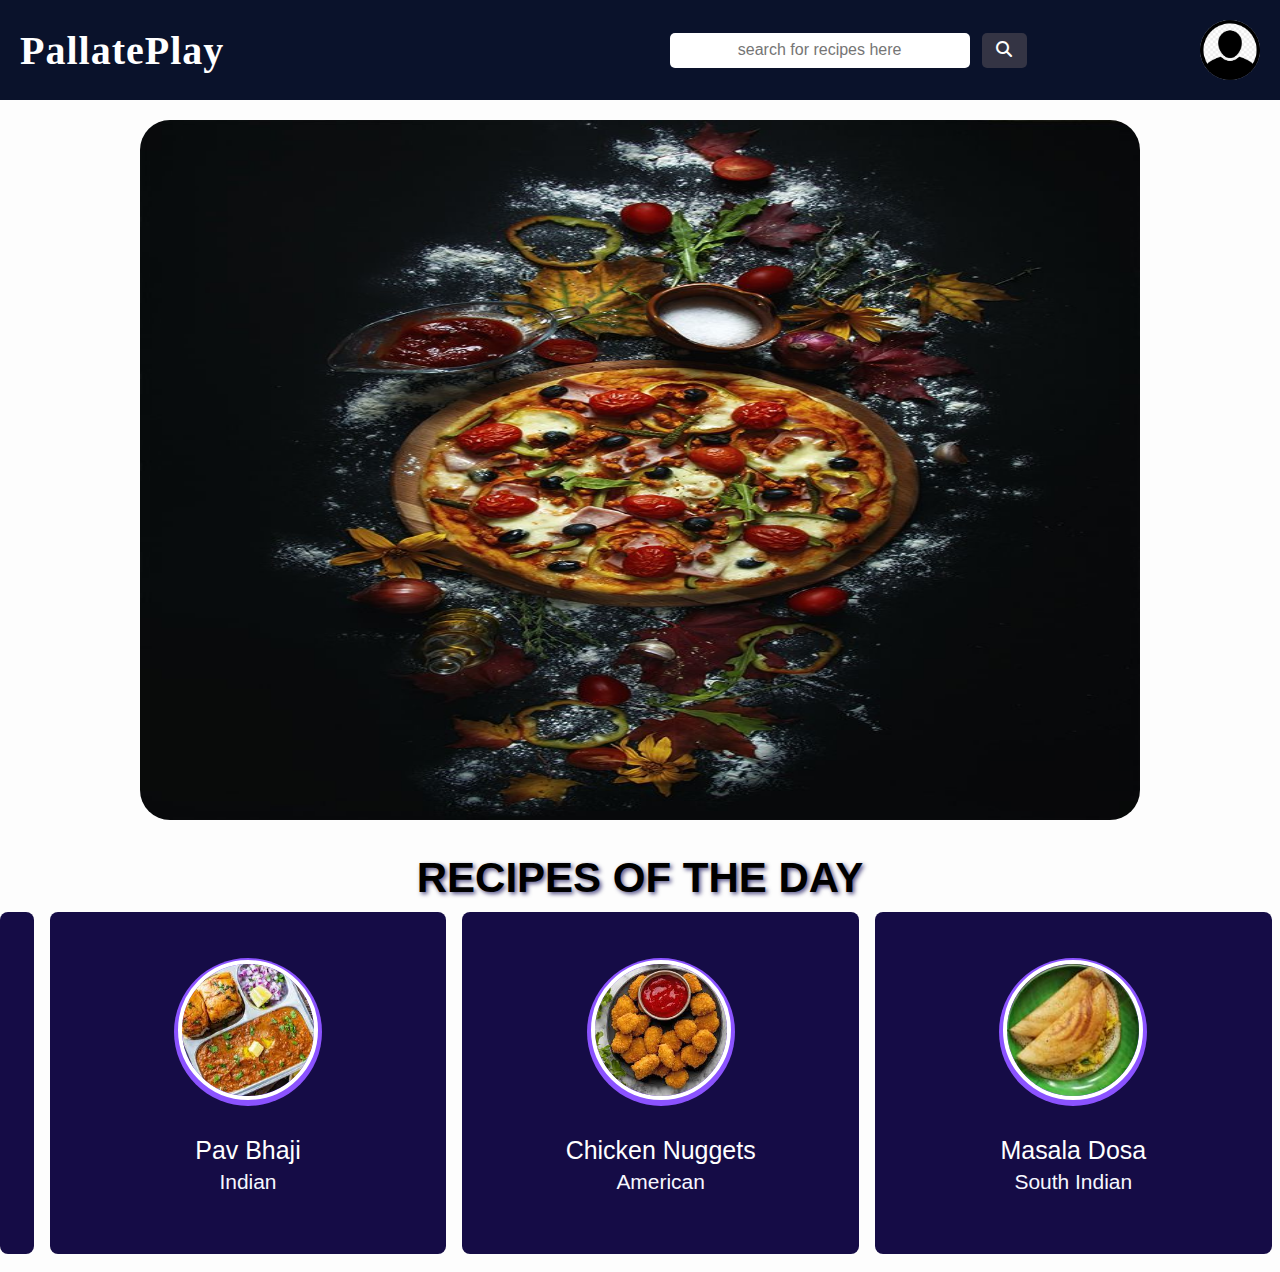
<file: PALATTEPLAY/first.html>
<!DOCTYPE html>
<html lang="en">
<head>
    <meta charset="UTF-8">
    <meta name="viewport" content="width=device-width, initial-scale=1.0">
    <link rel="stylesheet" href="style.css"/>
    <link rel="stylesheet" href="https://cdnjs.cloudflare.com/ajax/libs/font-awesome/6.5.1/css/all.min.css" integrity="sha512-DTOQO9RWCH3ppGqcWaEA1BIZOC6xxalwEsw9c2QQeAIftl+Vegovlnee1c9QX4TctnWMn13TZye+giMm8e2LwA==" crossorigin="anonymous" referrerpolicy="no-referrer" />
    <link rel="stylesheet" href="https://cdnjs.cloudflare.com/ajax/libs/font-awesome/4.7.0/css/font-awesome.min.css">
    <link rel="stylesheet" href="https://cdnjs.cloudflare.com/ajax/libs/font-awesome/6.3.0/css/all.min.css">
    <title></title>
</head>
<body>
    <header>
        <nav>
            <h1>PallatePlay</h1>
            <form>
              <input type="text" placeholder="search for recipes here" class="searchBox" style="width: 300px;height:35px;margin-left: 450px;">
<button type="submit" class="searchBtn" style="margin-left:-130px;width: 45px;height:35px;"><i class="fa fa-search"></i></button>
          </form>
          <div class="action"></div>
              <div class="profile" onclick="menuToggle();">
                <img src="user icon.png">
                </div>
                <div class="menu">
            <ul>
              <li><a href="#">Profile</a></li>
              <li><a href="#">Logout</a></li>
            </ul>
          </div>
         </div>
      </nav>
  </header>
  <main>
   
    <section>
      <div class="recipe-photo">
        <img src="download12.jpeg">
      </div>

            <div class="recipe-container">
                <h2>RECIPES OF THE DAY</h2>
            </div>
            <div class="recipe-details">
                <button type="button" class="recipe-close-btn">
                    <i class="fas fa-times"></i>
                </button>
                <div class="recipe-details-content">
                </div>
              </div>
        </section>
        ﻿


<section class="recipe container"></section>
    <div class="section-title">
    </div>
        </div>
    </main>
<div class="wrapper">
      <ul class="carousel">
        <li class="card">
          <div class="img"><a href="img1.html"><img src="images/img1.jpeg" alt="img" draggable="false"></a></div>
          <h2>Masala Dosa</h2>
          <span>South Indian</span>
        </li>
        <li class="card">
          
          <div class="img"><a href="img2.html"><img src="images/img2.jpeg" alt="img" draggable="false"></a></div>
          <h2>Veg Kolhapuri</h2>
          <span>Maharashtrian </span>
        </li>
        <li class="card">
          <div class="img"><a href="img3.html"><img src="images/img3.jpeg" alt="img" draggable="false"></a></div>
          <h2>Butter Chicken</h2>
          <span>North Indian</span>
        </li>
        <li class="card">
          <div class="img"><a href="img4.html"><img src="images/img4.jpeg" alt="img" draggable="false"></a></div>
          <h2>Puranpoli</h2>
          <span>Maharashtrian</span>
        </li>
        <li class="card">
          <div class="img"><a href="img5.html"><img src="images/img5.jpeg" alt="img" draggable="false"></a></div>
          <h2>Aloo Paratha</h2>
          <span>North Indian</span>
        </li>
        <li class="card">
          <div class="img"><a href="img6.html"><img src="images/img6.jpeg" alt="img" draggable="false"></a></div>
          <h2>Chicken Biryani</h2>
          <span>Hyderabad</span>
        </li>
        <li class="card">
            <div class="img"><a href="img7.html"><img src="images/img7.jpeg" alt="img" draggable="false"></a></div>
            <h2>Alfredo Pasta</h2>
            <span>Italian</span>
          </li>
          <li class="card">
            <div class="img"><a href="img8.html"><img src="images/img8.jpeg" alt="img" draggable="false"></a></div>
            <h2>Margherita Pizza</h2>
            <span>Italian</span>
          </li>
          <li class="card">
            <div class="img"><a href="img9.html"><img src="images/img9.jpeg" alt="img" draggable="false"></a></div>
            <h2>Chicken Tandoori</h2>
            <span>Indian</span>
          </li>
          <li class="card">
            <div class="img"><a href="img10.html"><img src="images/img10.jpeg" alt="img" draggable="false"></a></div>
            <h2>Prawns Tempura</h2>
            <span>Korean</span>
          </li>
          <li class="card">
            <div class="img"><a href="img12.html"><img src="images/img12.jpeg" alt="img" draggable="false"></a></div>
            <h2>Pav Bhaji </h2>
            <span>Indian</span>
          </li>
          <li class="card">
            <div class="img"><a href="img11.html"><img src="images/img11.jpeg" alt="img" draggable="false"></a></div>
            <h2>Chicken Nuggets</h2>
            <span>American</span>
          </li>
      </ul>
      <br>
    </div>
    <script src="script2.js"></script>

</body>
</html>
</file>
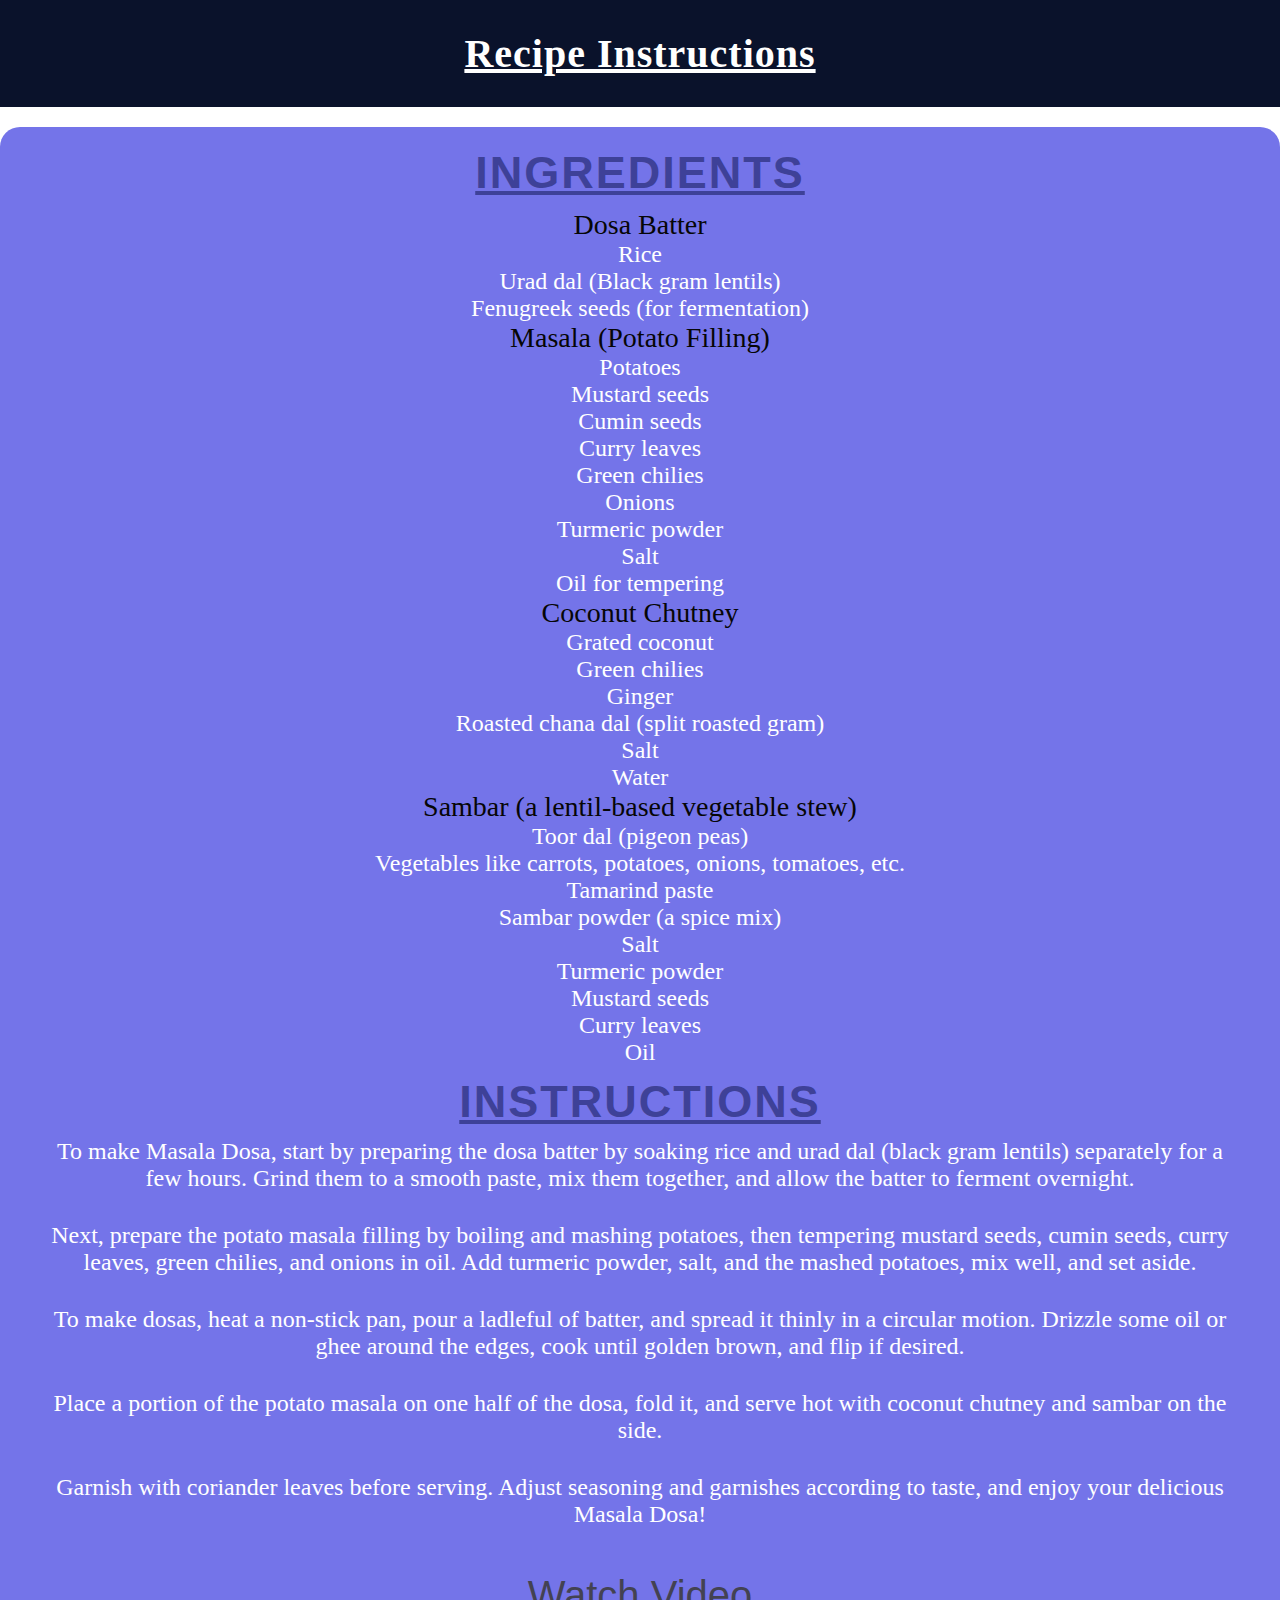
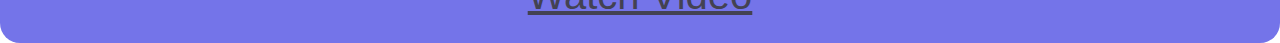
<file: PALATTEPLAY/img1.html>
<!DOCTYPE html>
<html lang="en">
<head>
    <meta charset="UTF-8">
    <meta name="viewport" content="width=device-width, initial-scale=1.0">
    <link rel="stylesheet" href="styles.css"/>
    <title></title>
</head>
<body>
    <header>
        <nav>
        <h1>Recipe Instructions</h1>
        </nav>
    </header>
    <section>
    <div class="rec-container">
        <h1>INGREDIENTS</h1>
            <ul>Dosa Batter</ul>
                <li>Rice</li>
                <li>Urad dal (Black gram lentils)</li>
                <li>Fenugreek seeds (for fermentation)</li></ul>
            </ul>
            <ul>Masala (Potato Filling)</ul>
                <li>Potatoes</li>
                <li>Mustard seeds</li>
                <li>Cumin seeds</li>
                <li>Curry leaves</li>
                <li>Green chilies</li>
                <li>Onions</li>
                <li>Turmeric powder</li>
                <li>Salt</li>
                <li>Oil for tempering</li>
            </ul>
            <ul>Coconut Chutney</ul>
                <li>Grated coconut</li>
                <li>Green chilies</li>
                <li>Ginger</li>
                <li>Roasted chana dal (split roasted gram)</li>
                <li>Salt</li>
                <li>Water</li>
                <ul>Sambar (a lentil-based vegetable stew)</ul>
                <li>Toor dal (pigeon peas)</li>
                <li>Vegetables like carrots, potatoes, onions, tomatoes, etc.</li>
                <li>Tamarind paste</li>
                <li>Sambar powder (a spice mix)</li>
                <li>Salt</li>
                <li>Turmeric powder</li>
                <li>Mustard seeds</li>
                <li>Curry leaves</li>
                <li> Oil</li>
            </ul>
            <h1>INSTRUCTIONS</h1>
            <p>To make Masala Dosa, start by preparing the dosa batter by soaking rice and urad dal (black gram lentils) separately for a few hours. Grind them to a smooth paste, mix them together, and allow the batter to ferment overnight.</p>
            <p> Next, prepare the potato masala filling by boiling and mashing potatoes, then tempering mustard seeds, cumin seeds, curry leaves, green chilies, and onions in oil. Add turmeric powder, salt, and the mashed potatoes, mix well, and set aside. </p>
            <p>To make dosas, heat a non-stick pan, pour a ladleful of batter, and spread it thinly in a circular motion. Drizzle some oil or ghee around the edges, cook until golden brown, and flip if desired.</p>
            <p> Place a portion of the potato masala on one half of the dosa, fold it, and serve hot with coconut chutney and sambar on the side.</p>
            <p> Garnish with coriander leaves before serving. Adjust seasoning and garnishes according to taste, and enjoy your delicious Masala Dosa!</p>
            <a href="https://youtu.be/PFG1aeYgi7c?si=kJ6BH7Ndxhr4GBpc" target="_blank">Watch Video</a>
    </section>
</div>
</file>
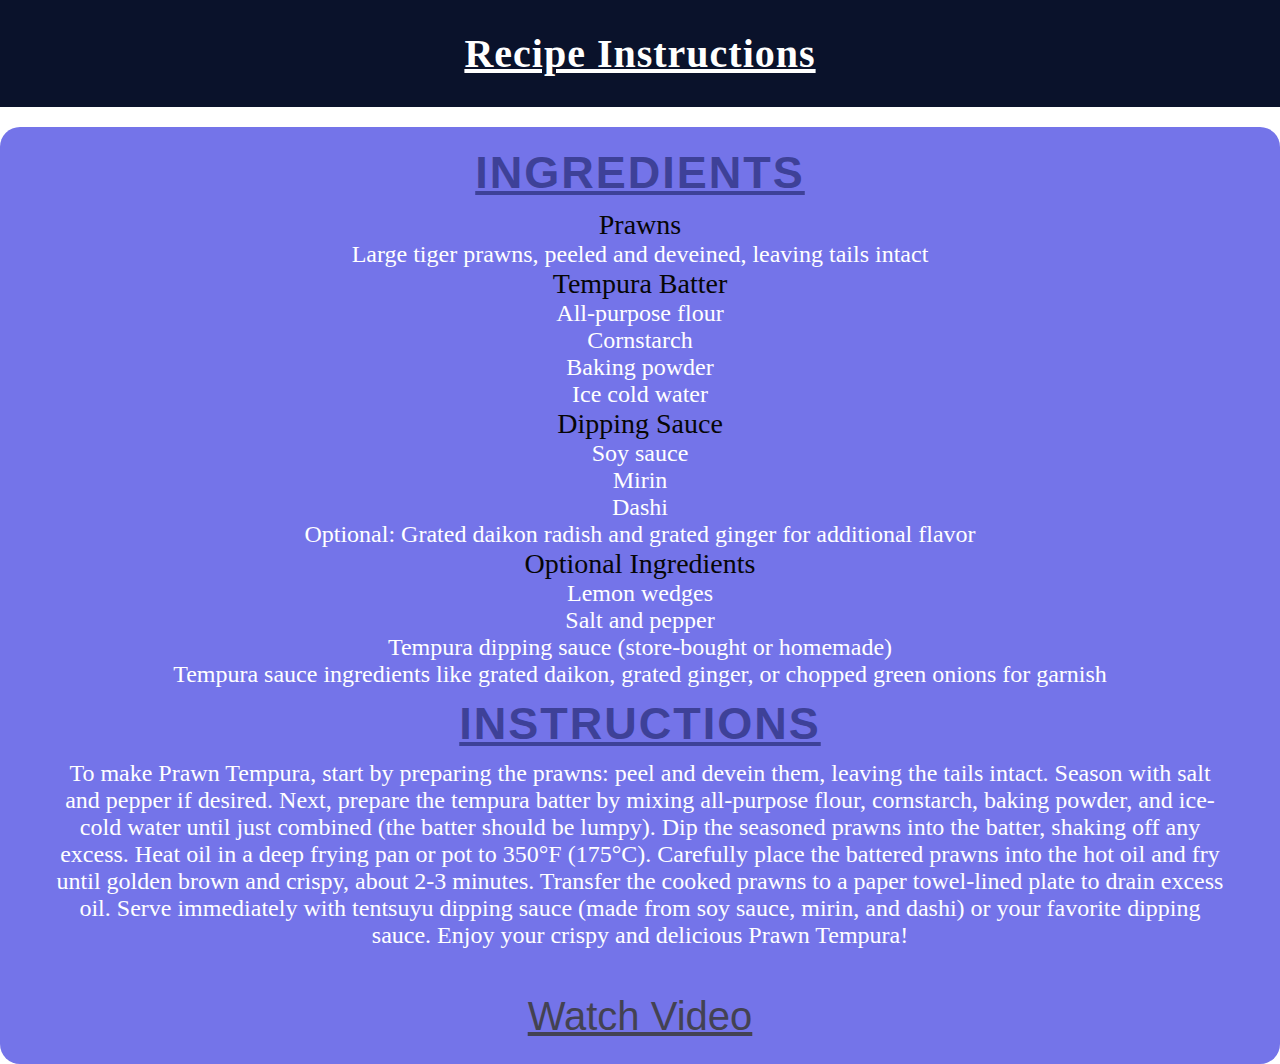
<file: PALATTEPLAY/img10.html>
<!DOCTYPE html>
<html lang="en">
<head>
    <meta charset="UTF-8">
    <meta name="viewport" content="width=device-width, initial-scale=1.0">
    <link rel="stylesheet" href="styles.css"/>
    <title></title>
</head>
<body>
    <header>
        <nav>
        <h1>Recipe Instructions</h1>
        </nav>
    </header>
    <section>
        <div class="rec-container">
            <h1>INGREDIENTS</h1>
<ul>Prawns</ul>
<li>Large tiger prawns, peeled and deveined, leaving tails intact</li>
<ul>Tempura Batter</ul>
<li>All-purpose flour</li>
<li>Cornstarch</li>
<li>Baking powder</li>
<li>Ice cold water</li>
<ul>Dipping Sauce</ul>
<li>Soy sauce</li>
<li>Mirin</li>
<li>Dashi</li>
<li>Optional: Grated daikon radish and grated ginger for additional flavor</li>
<ul>Optional Ingredients</ul>
<li>Lemon wedges</li>
<li>Salt and pepper</li>
<li>Tempura dipping sauce (store-bought or homemade)</li>
<li>Tempura sauce ingredients like grated daikon, grated ginger, or chopped green onions for garnish</li>
<h1>INSTRUCTIONS</h1>
<p>To make Prawn Tempura, start by preparing the prawns: peel and devein them, leaving the tails intact. Season with salt and pepper if desired. Next, prepare the tempura batter by mixing all-purpose flour, cornstarch, baking powder, and ice-cold water until just combined (the batter should be lumpy). Dip the seasoned prawns into the batter, shaking off any excess. Heat oil in a deep frying pan or pot to 350°F (175°C). Carefully place the battered prawns into the hot oil and fry until golden brown and crispy, about 2-3 minutes. Transfer the cooked prawns to a paper towel-lined plate to drain excess oil. Serve immediately with tentsuyu dipping sauce (made from soy sauce, mirin, and dashi) or your favorite dipping sauce. Enjoy your crispy and delicious Prawn Tempura!</p>
<a href="https://youtu.be/9moboXjk8Nc?si=BKNEpj5PPcpxq2BY" target="_blank">Watch Video</a>
        </section>
    </div>
    
</body>
</file>
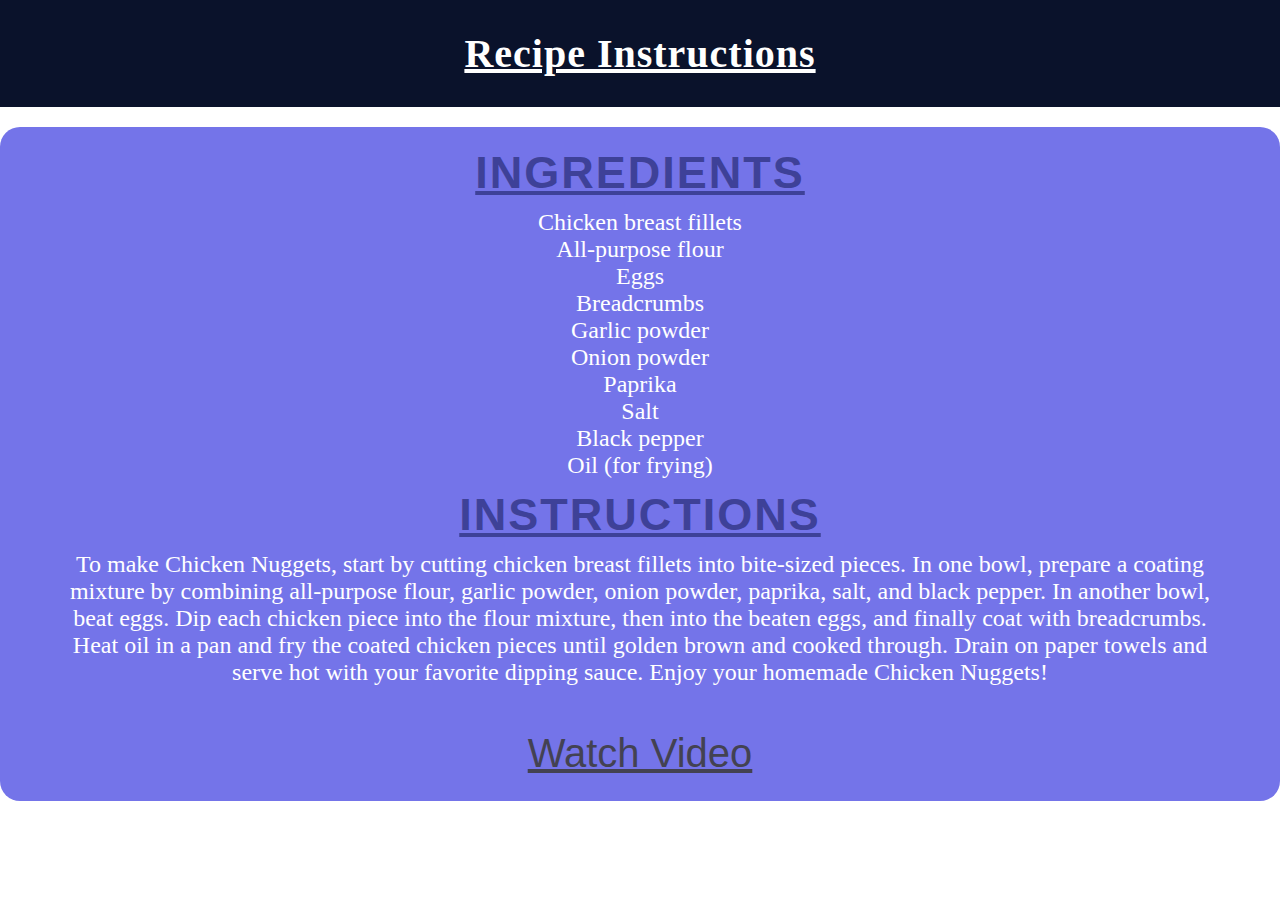
<file: PALATTEPLAY/img11.html>
<!DOCTYPE html>
<html lang="en">
<head>
    <meta charset="UTF-8">
    <meta name="viewport" content="width=device-width, initial-scale=1.0">
    <link rel="stylesheet" href="styles.css"/>
    <title></title>
</head>
<body>
    <header>
        <nav>
        <h1>Recipe Instructions</h1>
        </nav>
    </header>
    <section>
        <div class="rec-container">
            <h1>INGREDIENTS</h1>
            <ul>
                <li>Chicken breast fillets</li>
                <li>All-purpose flour</li>
                <li>Eggs</li>
                <li>Breadcrumbs</li>
                <li>Garlic powder</li>
                <li>Onion powder</li>
                <li>Paprika</li>
                <li>Salt</li>
                <li>Black pepper</li>
                <li>Oil (for frying)</li>
              </ul>              
            <h1>INSTRUCTIONS</h1>
<p>To make Chicken Nuggets, start by cutting chicken breast fillets into bite-sized pieces. In one bowl, prepare a coating mixture by combining all-purpose flour, garlic powder, onion powder, paprika, salt, and black pepper. In another bowl, beat eggs. Dip each chicken piece into the flour mixture, then into the beaten eggs, and finally coat with breadcrumbs. Heat oil in a pan and fry the coated chicken pieces until golden brown and cooked through. Drain on paper towels and serve hot with your favorite dipping sauce. Enjoy your homemade Chicken Nuggets!</p>
<a href="https://youtu.be/mSKX6v1VOA0?si=S6sEP2Uc4SmjXOLM" target="_blank">Watch Video</a>
        </section>
    </div>
    
</body>
</file>
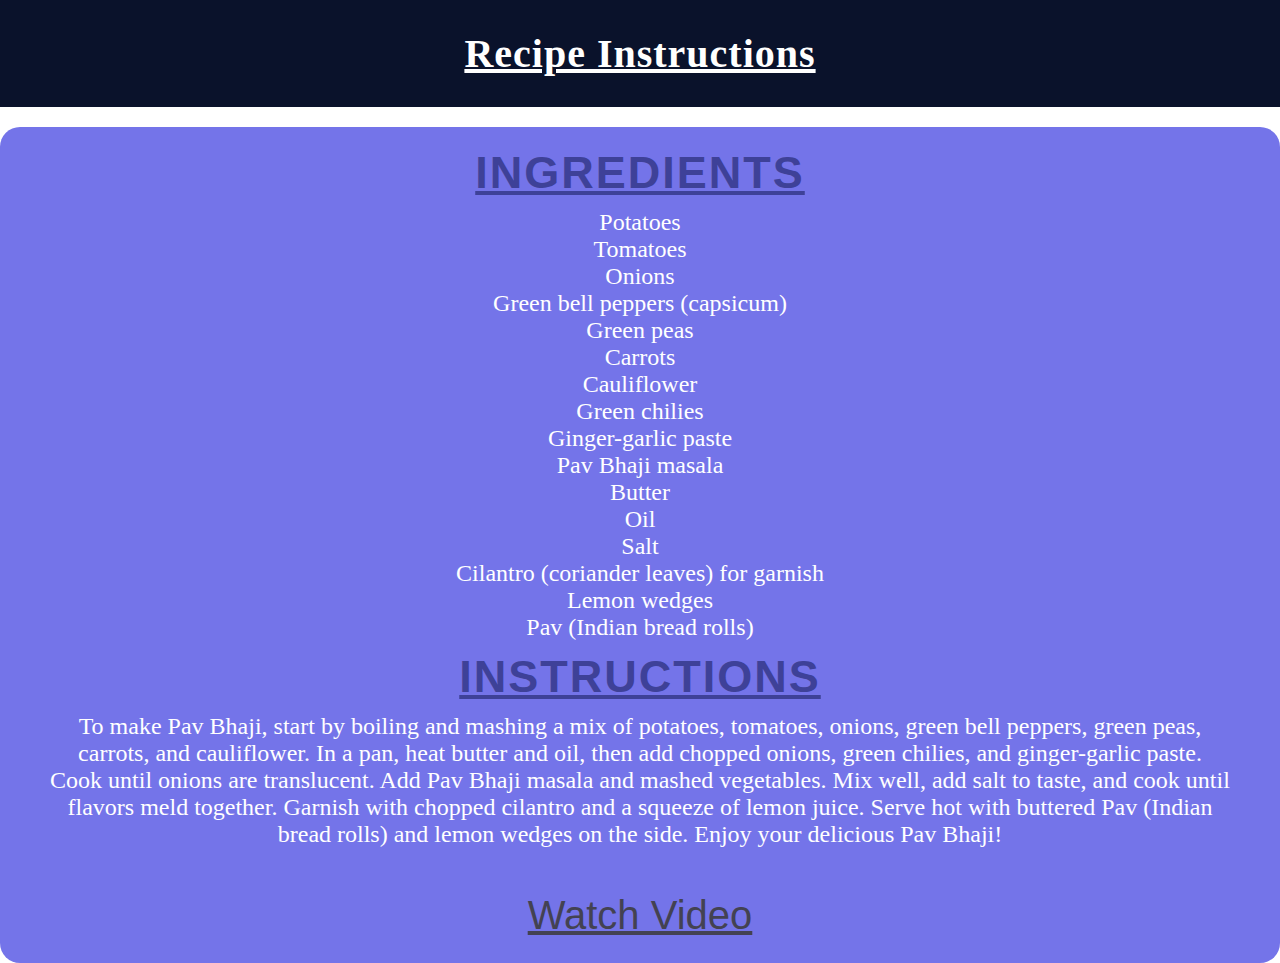
<file: PALATTEPLAY/img12.html>
<!DOCTYPE html>
<html lang="en">
<head>
    <meta charset="UTF-8">
    <meta name="viewport" content="width=device-width, initial-scale=1.0">
    <link rel="stylesheet" href="styles.css"/>
    <title></title>
</head>
<body>
    <header>
        <nav>
        <h1>Recipe Instructions</h1>
        </nav>
    </header>
    <section>
        <div class="rec-container">
            <h1>INGREDIENTS</h1>
            <ul>
                <li>Potatoes</li>
                <li>Tomatoes</li>
                <li>Onions</li>
                <li>Green bell peppers (capsicum)</li>
                <li>Green peas</li>
                <li>Carrots</li>
                <li>Cauliflower</li>
                <li>Green chilies</li>
                <li>Ginger-garlic paste</li>
                <li>Pav Bhaji masala</li>
                <li>Butter</li>
                <li>Oil</li>
                <li>Salt</li>
                <li>Cilantro (coriander leaves) for garnish</li>
                <li>Lemon wedges</li>
                <li>Pav (Indian bread rolls)</li>
              </ul>              
            <h1>INSTRUCTIONS</h1>
<p>To make Pav Bhaji, start by boiling and mashing a mix of potatoes, tomatoes, onions, green bell peppers, green peas, carrots, and cauliflower. In a pan, heat butter and oil, then add chopped onions, green chilies, and ginger-garlic paste. Cook until onions are translucent. Add Pav Bhaji masala and mashed vegetables. Mix well, add salt to taste, and cook until flavors meld together. Garnish with chopped cilantro and a squeeze of lemon juice. Serve hot with buttered Pav (Indian bread rolls) and lemon wedges on the side. Enjoy your delicious Pav Bhaji!</p>
<a href="https://youtu.be/Gbuse4WX01I?si=JqKAwI2McoSnBPT4" target="_blank">Watch Video</a>
        </section>
    </div>
    
</body>
</file>
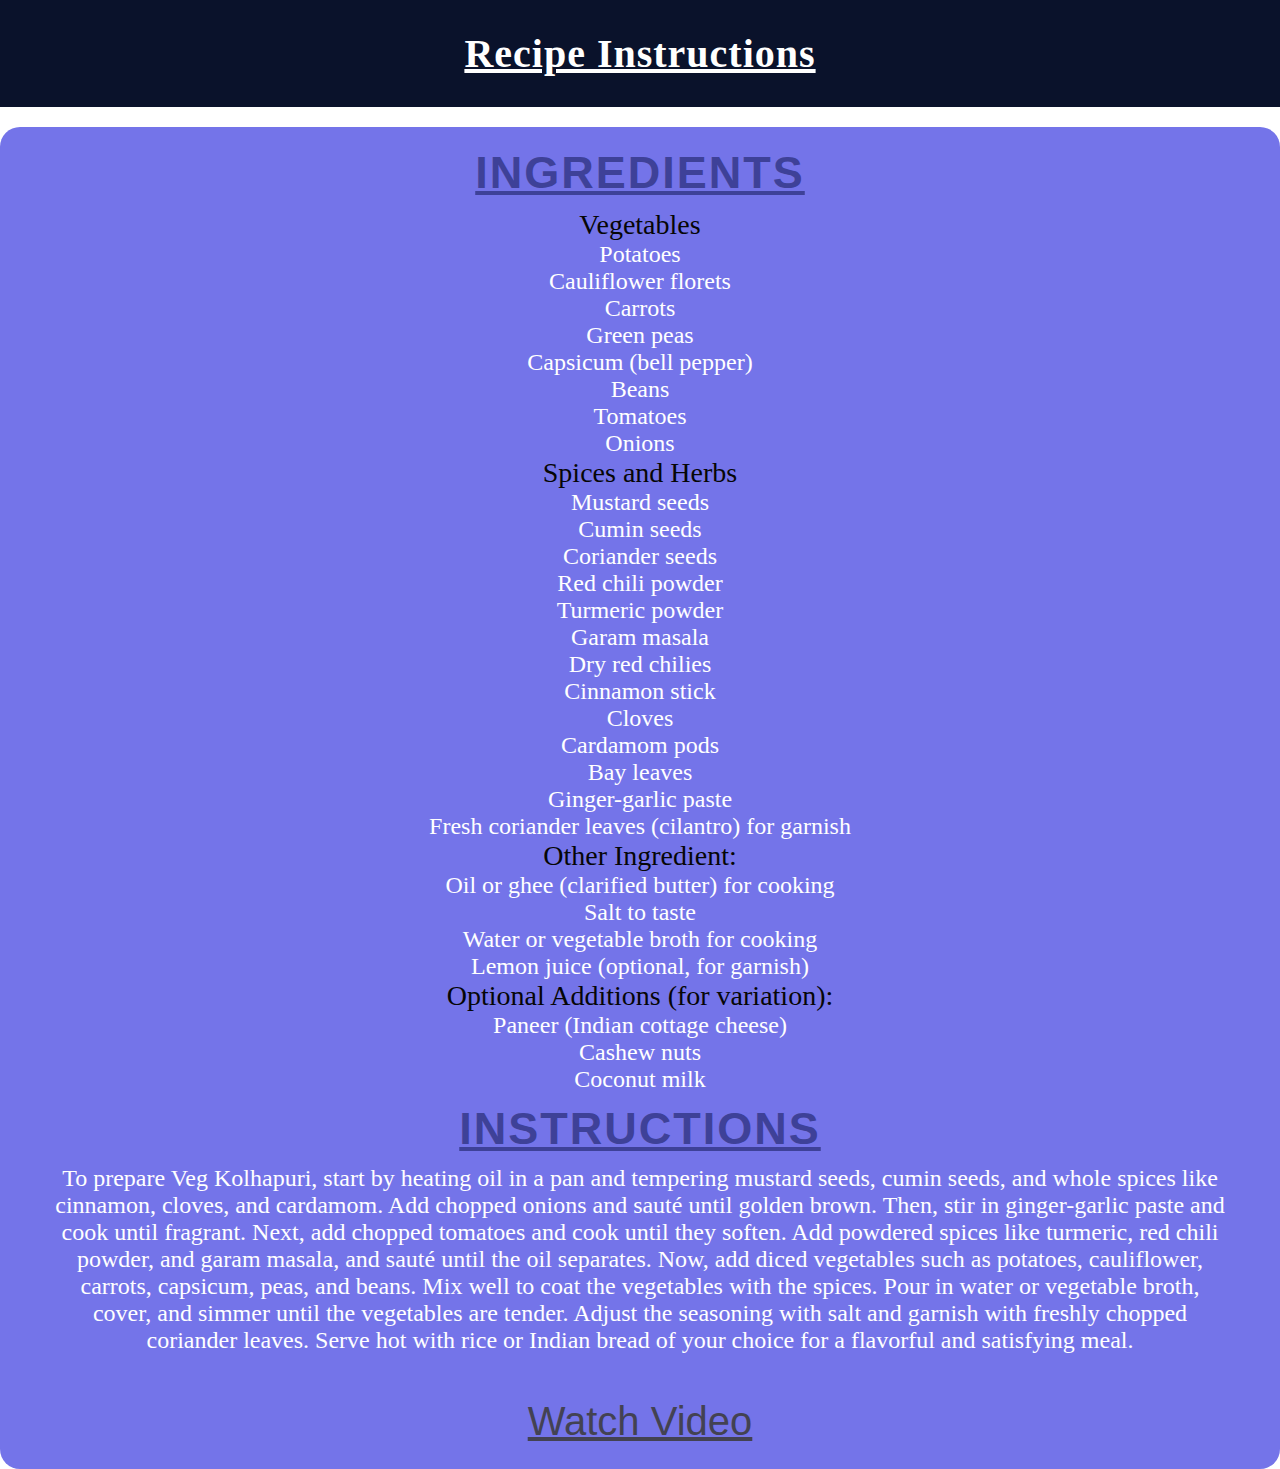
<file: PALATTEPLAY/img2.html>
<!DOCTYPE html>
<html lang="en">
<head>
    <meta charset="UTF-8">
    <meta name="viewport" content="width=device-width, initial-scale=1.0">
    <link rel="stylesheet" href="styles.css"/>
    <title></title>
</head>
<body>
    <header>
        <nav>
        <h1>Recipe Instructions</h1>
        </nav>
    </header>
    <section>
        <div class="rec-container">
            <h1>INGREDIENTS</h1>
    <ul>Vegetables</ul>
        <li>Potatoes</li>
        <li>Cauliflower florets</li>
        <li>Carrots</li>
        <li>Green peas</li>
        <li>Capsicum (bell pepper)</li>
        <li>Beans</li>
        <li>Tomatoes</li>
        <li>Onions</li>
<ul>Spices and Herbs</ul>
        <li>Mustard seeds</li>
        <li>Cumin seeds</li>
        <li>Coriander seeds</li>
        <li>Red chili powder</li>
        <li>Turmeric powder</li>
        <li>Garam masala</li>
        <li>Dry red chilies</li>
        <li>Cinnamon stick</li>
        <li>Cloves</li>
        <li>Cardamom pods</li>
        <li>Bay leaves</li>
        <li>Ginger-garlic paste</li>
        <li>Fresh coriander leaves (cilantro) for garnish</li>
    <ul>Other Ingredient:</ul>
        <li>Oil or ghee (clarified butter) for cooking</li>
        <li>Salt to taste</li>
        <li>Water or vegetable broth for cooking</li>
        <li>Lemon juice (optional, for garnish)</li>
    <ul>Optional Additions (for variation):</ul>
        <li>Paneer (Indian cottage cheese)</li>
        <li>Cashew nuts</li>
        <li>Coconut milk</li>       
                
                <h1>INSTRUCTIONS</h1>
                <p>To prepare Veg Kolhapuri, start by heating oil in a pan and tempering mustard seeds, cumin seeds, and whole spices like cinnamon, cloves, and cardamom. Add chopped onions and sauté until golden brown. Then, stir in ginger-garlic paste and cook until fragrant. Next, add chopped tomatoes and cook until they soften. Add powdered spices like turmeric, red chili powder, and garam masala, and sauté until the oil separates. Now, add diced vegetables such as potatoes, cauliflower, carrots, capsicum, peas, and beans. Mix well to coat the vegetables with the spices. Pour in water or vegetable broth, cover, and simmer until the vegetables are tender. Adjust the seasoning with salt and garnish with freshly chopped coriander leaves. Serve hot with rice or Indian bread of your choice for a flavorful and satisfying meal.</p>
                <a href="https://youtu.be/pAmemTkFkgk?si=VIPNUHElLGsh1puL" target="_blank">Watch Video</a>
        </section>
    </div>
    
</body>
</file>
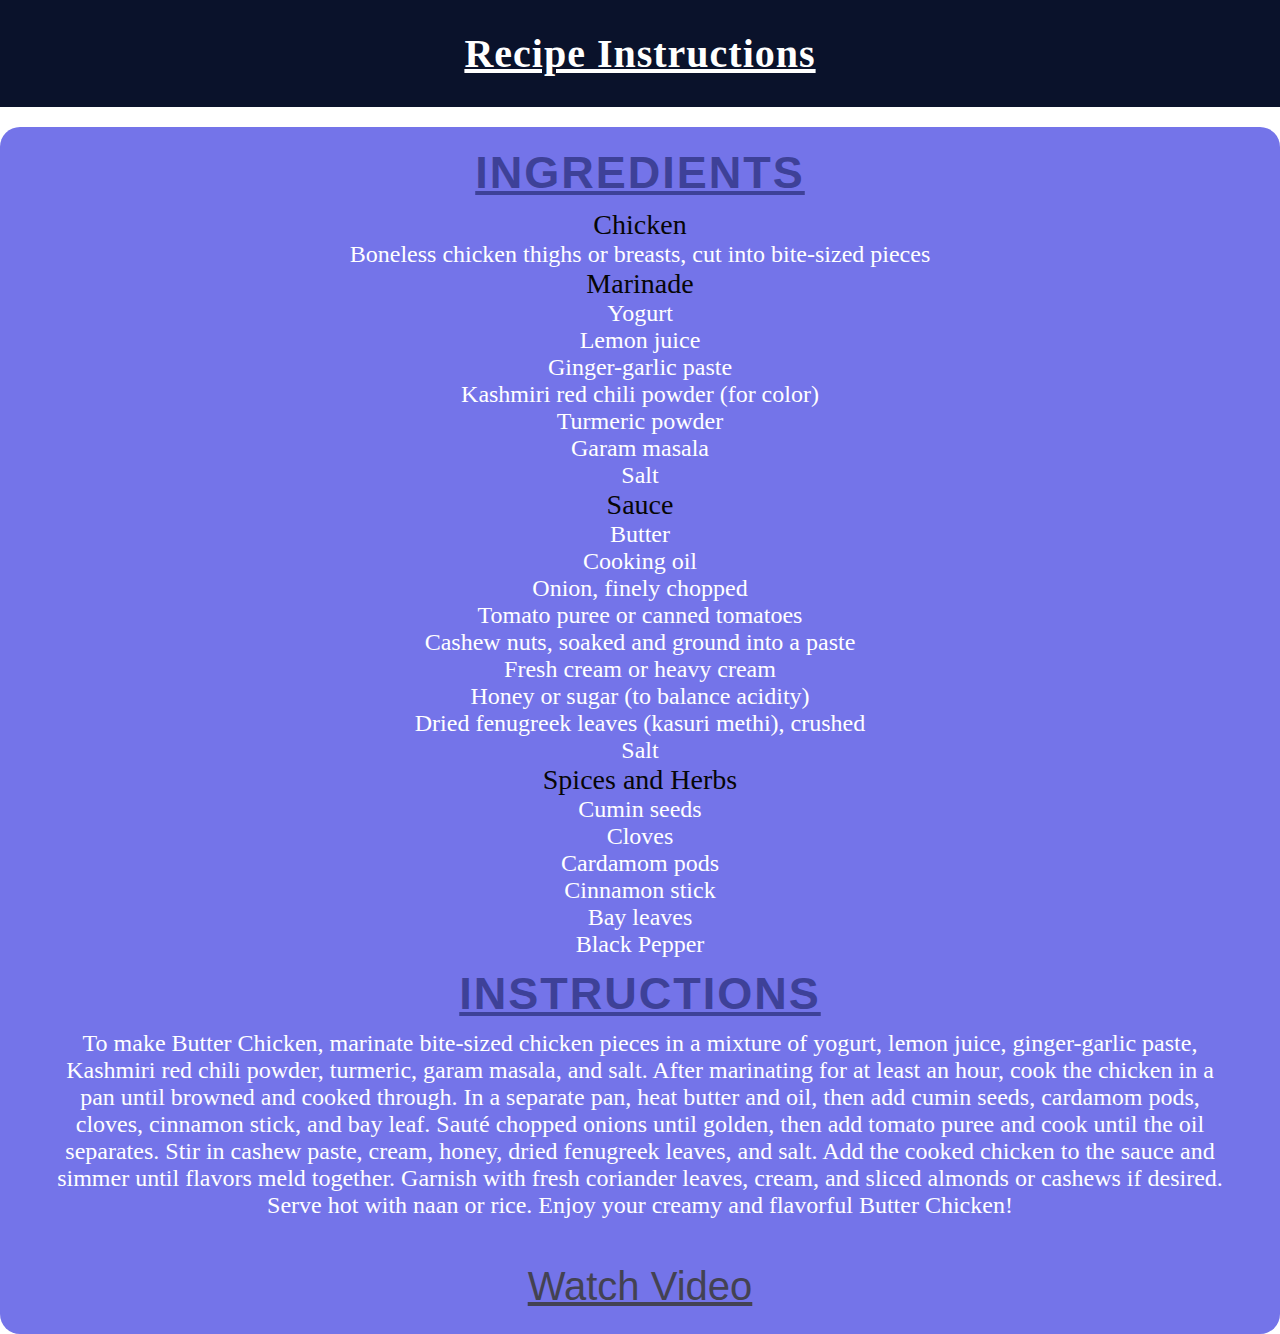
<file: PALATTEPLAY/img3.html>
<!DOCTYPE html>
<html lang="en">
<head>
    <meta charset="UTF-8">
    <meta name="viewport" content="width=device-width, initial-scale=1.0">
    <link rel="stylesheet" href="styles.css"/>
    <title></title>
</head>
<body>
    <header>
        <nav>
        <h1>Recipe Instructions</h1>
        </nav>
    </header>
    <section>
        <div class="rec-container">
            <h1>INGREDIENTS</h1>
    <ul>Chicken</ul>
    <li>Boneless chicken thighs or breasts, cut into bite-sized pieces</li>
    <ul>Marinade</ul>
    <li>Yogurt</li>
    <li>Lemon juice</li>
    <li>Ginger-garlic paste</li>
    <li>Kashmiri red chili powder (for color)</li>
    <li>Turmeric powder</li>
    <li>Garam masala</li>
    <li>Salt</li>
    <ul>Sauce</ul>
    <li>Butter</li>
    <li>Cooking oil</li>
    <li>Onion, finely chopped</li>
    <li>Tomato puree or canned tomatoes</li>
    <li>Cashew nuts, soaked and ground into a paste</li>
    <li>Fresh cream or heavy cream</li>
    <li>Honey or sugar (to balance acidity)</li>
    <li>Dried fenugreek leaves (kasuri methi), crushed</li>
    <li>Salt</li>
    <ul>Spices and Herbs</ul>
        <li>Cumin seeds</li>
        <li>Cloves</li>
        <li>Cardamom pods</li>
        <li>Cinnamon stick</li>
        <li>Bay leaves</li>
        <li>Black Pepper</li>
                <h1>INSTRUCTIONS</h1>
                <p>To make Butter Chicken, marinate bite-sized chicken pieces in a mixture of yogurt, lemon juice, ginger-garlic paste, Kashmiri red chili powder, turmeric, garam masala, and salt. After marinating for at least an hour, cook the chicken in a pan until browned and cooked through. In a separate pan, heat butter and oil, then add cumin seeds, cardamom pods, cloves, cinnamon stick, and bay leaf. Sauté chopped onions until golden, then add tomato puree and cook until the oil separates. Stir in cashew paste, cream, honey, dried fenugreek leaves, and salt. Add the cooked chicken to the sauce and simmer until flavors meld together. Garnish with fresh coriander leaves, cream, and sliced almonds or cashews if desired. Serve hot with naan or rice. Enjoy your creamy and flavorful Butter Chicken!</p>
                <a href="https://youtu.be/RKNogWbAivY?si=D47G1DOvDkqVA8GG" target="_blank">Watch Video</a>
        </section>
    </div>
    
</body>
</file>
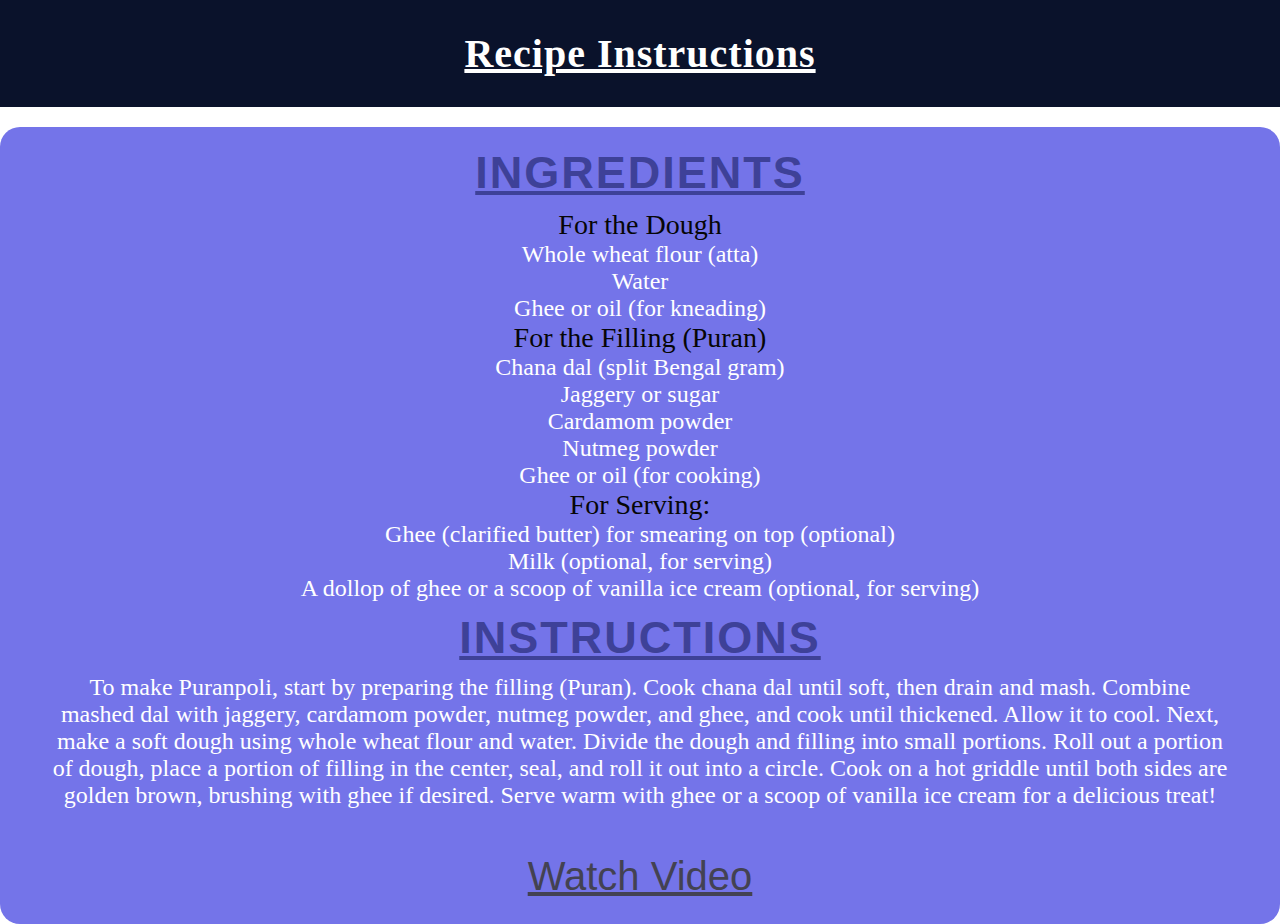
<file: PALATTEPLAY/img4.html>
<!DOCTYPE html>
<html lang="en">
<head>
    <meta charset="UTF-8">
    <meta name="viewport" content="width=device-width, initial-scale=1.0">
    <link rel="stylesheet" href="styles.css"/>
    <title></title>
</head>
<body>
    <header>
        <nav>
        <h1>Recipe Instructions</h1>
        </nav>
    </header>
    <section>
        <div class="rec-container">
            <h1>INGREDIENTS</h1>
            <ul>For the Dough</ul>
            <li>Whole wheat flour (atta)</li>
            <li>Water</li>
            <li>Ghee or oil (for kneading)</li>
<ul>For the Filling (Puran)</ul>

<li>Chana dal (split Bengal gram)</li>
<li>Jaggery or sugar</li>
<li>Cardamom powder</li>
<li>Nutmeg powder</li>
<li>Ghee or oil (for cooking)</li>
<ul>For Serving:</ul>
<li>Ghee (clarified butter) for smearing on top (optional)</li>
<li>Milk (optional, for serving)</li>
<li>A dollop of ghee or a scoop of vanilla ice cream (optional, for serving)</li>
<h1>INSTRUCTIONS</h1>
<p>To make Puranpoli, start by preparing the filling (Puran). Cook chana dal until soft, then drain and mash. Combine mashed dal with jaggery, cardamom powder, nutmeg powder, and ghee, and cook until thickened. Allow it to cool. Next, make a soft dough using whole wheat flour and water. Divide the dough and filling into small portions. Roll out a portion of dough, place a portion of filling in the center, seal, and roll it out into a circle. Cook on a hot griddle until both sides are golden brown, brushing with ghee if desired. Serve warm with ghee or a scoop of vanilla ice cream for a delicious treat!</p>
<a href="https://youtu.be/KBb1In3V98I?si=GdN8eshkOlKZBEXS" target="_blank">Watch Video</a>
        </section>
    </div>
    
</body>
</file>
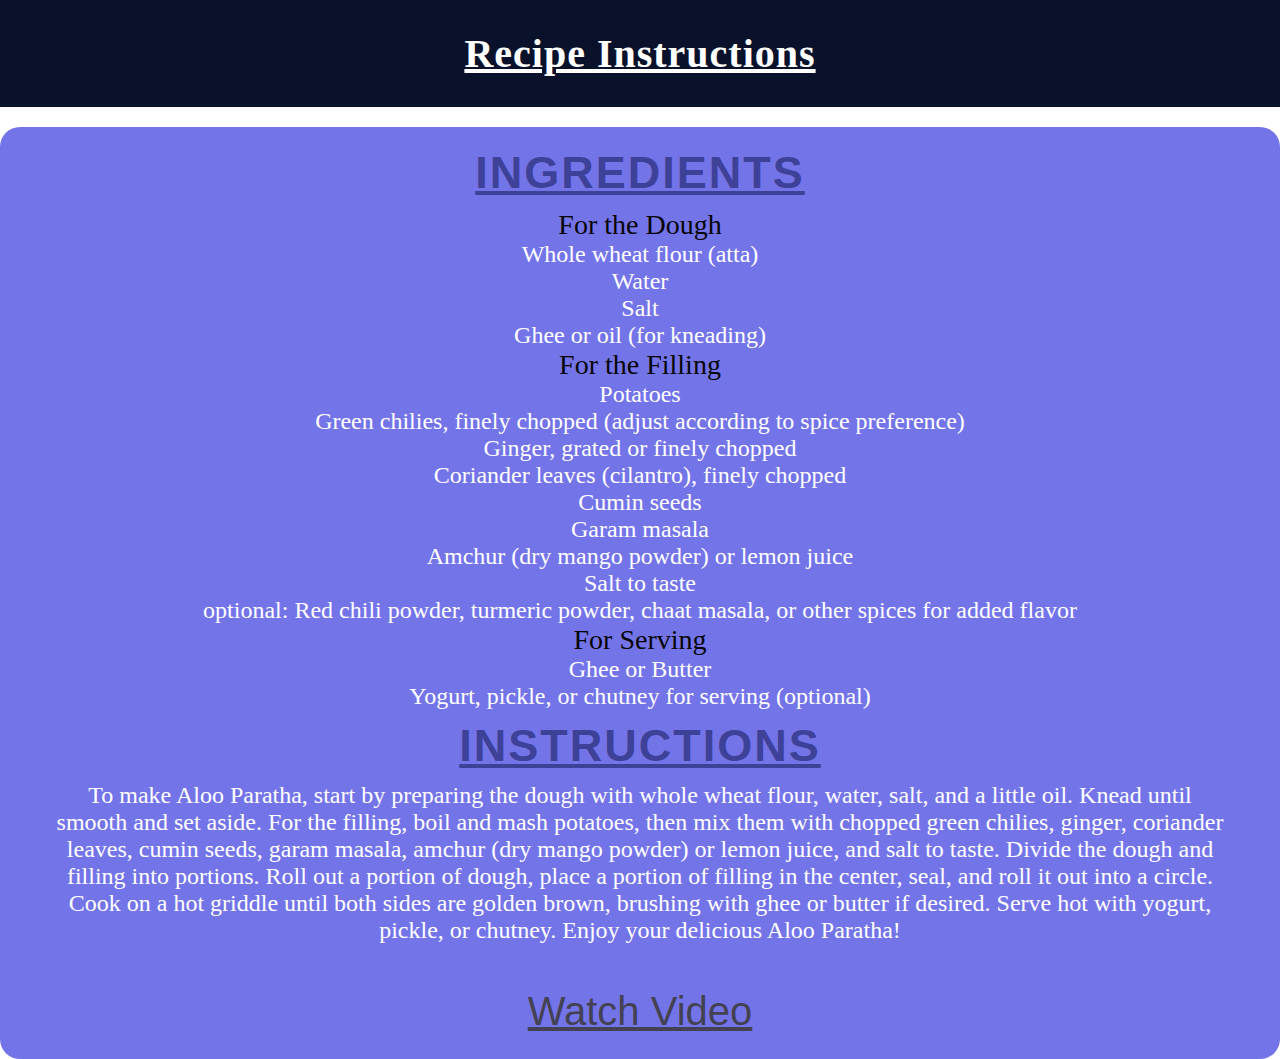
<file: PALATTEPLAY/img5.html>
<!DOCTYPE html>
<html lang="en">
<head>
    <meta charset="UTF-8">
    <meta name="viewport" content="width=device-width, initial-scale=1.0">
    <link rel="stylesheet" href="styles.css"/>
    <title></title>
</head>
<body>
    <header>
        <nav>
        <h1>Recipe Instructions</h1>
        </nav>
    </header>
    <section>
        <div class="rec-container">
            <h1>INGREDIENTS</h1>
            <ul>For the Dough</ul>
            <li>Whole wheat flour (atta)</li>
            <li>Water</li>
            <li>Salt</li>
            <li>Ghee or oil (for kneading)</li>
<ul>For the Filling </ul>
<li>Potatoes</li>
<li>Green chilies, finely chopped (adjust according to spice preference)</li>
<li>Ginger, grated or finely chopped</li>
<li>Coriander leaves (cilantro), finely chopped</li>
<li>Cumin seeds</li>
<li>Garam masala</li>
<li>Amchur (dry mango powder) or lemon juice</li>
<li>Salt to taste</li>
<li>optional: Red chili powder, turmeric powder, chaat masala, or other spices for added flavor</li>
<ul>For Serving</ul>
<li>Ghee or Butter</li>
<li>Yogurt, pickle, or chutney for serving (optional)</li>
<h1>INSTRUCTIONS</h1>
<p>To make Aloo Paratha, start by preparing the dough with whole wheat flour, water, salt, and a little oil. Knead until smooth and set aside. For the filling, boil and mash potatoes, then mix them with chopped green chilies, ginger, coriander leaves, cumin seeds, garam masala, amchur (dry mango powder) or lemon juice, and salt to taste. Divide the dough and filling into portions. Roll out a portion of dough, place a portion of filling in the center, seal, and roll it out into a circle. Cook on a hot griddle until both sides are golden brown, brushing with ghee or butter if desired. Serve hot with yogurt, pickle, or chutney. Enjoy your delicious Aloo Paratha!</p>
<a href="https://youtu.be/Yi-vqDG6x4k?si=HqM-A2J-YOoBdi52" target="_blank">Watch Video</a>
        </section>
    </div>
    
</body>
</file>
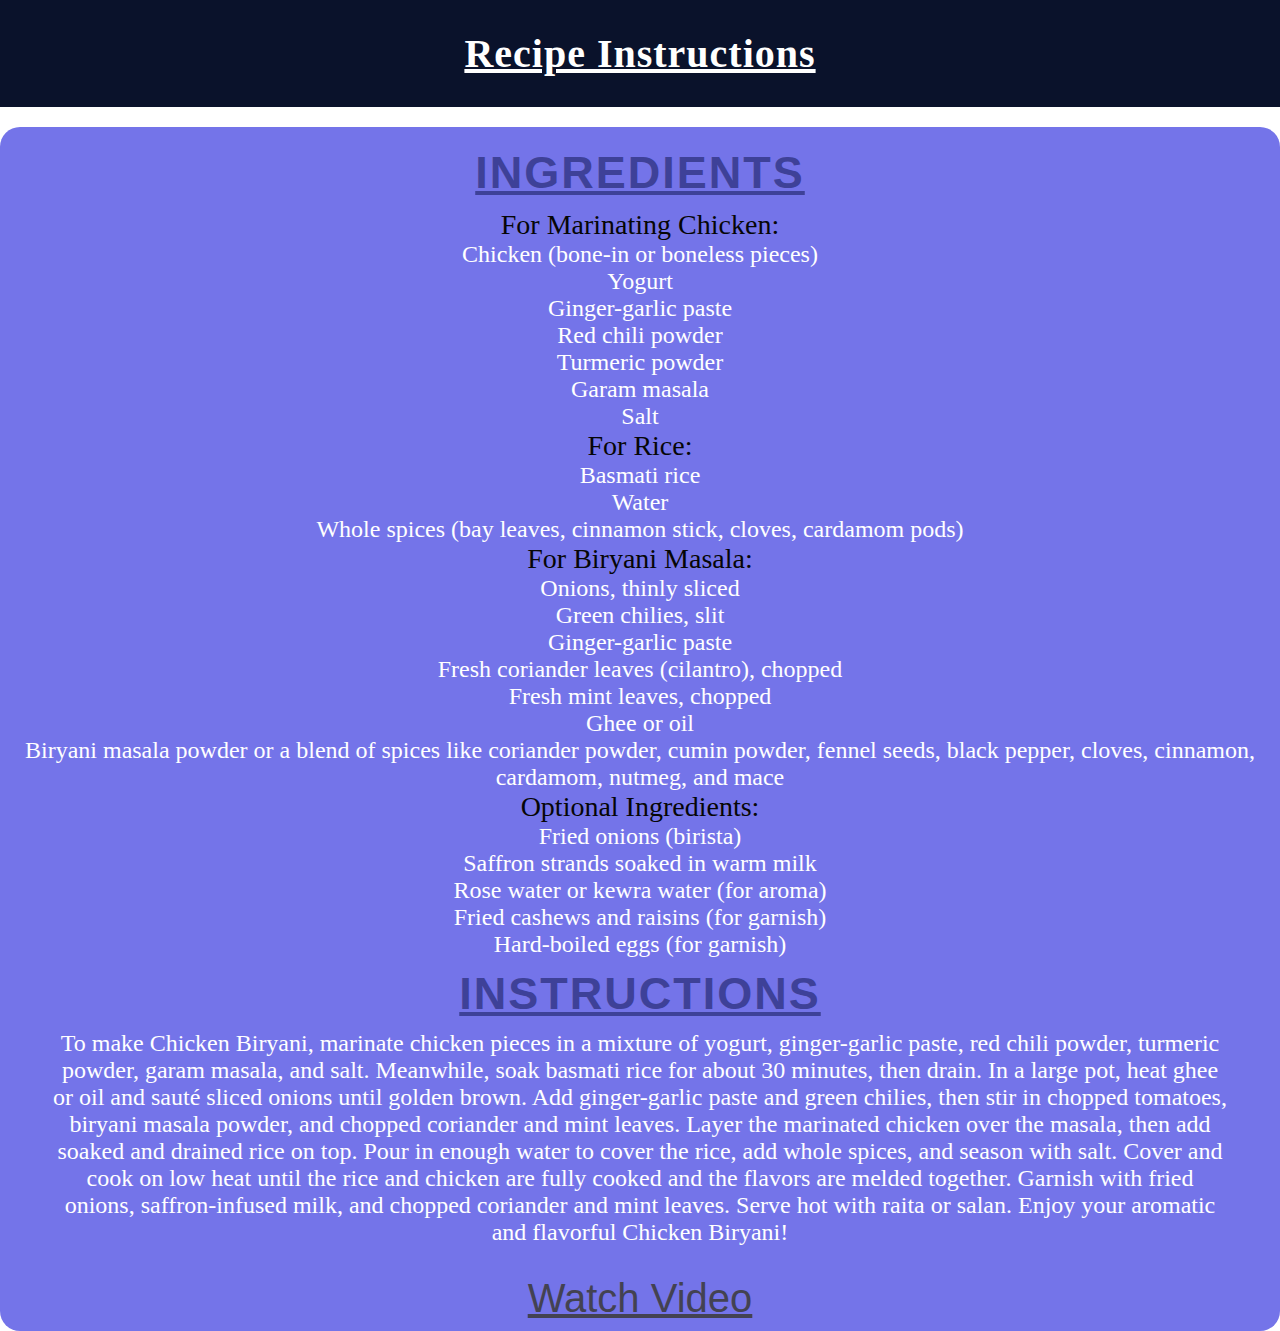
<file: PALATTEPLAY/img6.html>
<!DOCTYPE html>
<html lang="en">
<head>
    <meta charset="UTF-8">
    <meta name="viewport" content="width=device-width, initial-scale=1.0">
    <link rel="stylesheet" href="styles.css"/>
    <title></title>
</head>
<body>
    <header>
        <nav>
        <h1>Recipe Instructions</h1>
        </nav>
    </header>
    <section>
        <div class="rec-container">
            <h1>INGREDIENTS</h1>
            <ul>For Marinating Chicken:</ul>
<li>Chicken (bone-in or boneless pieces)</li>
<li>Yogurt</li>
<li>Ginger-garlic paste</li>
<li>Red chili powder</li>
<li>Turmeric powder</li>
<li>Garam masala</li>
<li>Salt</li>
<ul>For Rice:</ul>
<li>Basmati rice</li>
<li>Water</li>
<liSalt></li>
<li>Whole spices (bay leaves, cinnamon stick, cloves, cardamom pods)</li>
<ul>For Biryani Masala:</ul>
<li>Onions, thinly sliced</li>
<liTomatoes, chopped></li>
<li>Green chilies, slit</li>
<li>Ginger-garlic paste</li>
<li>Fresh coriander leaves (cilantro), chopped</li>
<li>Fresh mint leaves, chopped</li>
<li>Ghee or oil</li>
<li>Biryani masala powder or a blend of spices like coriander powder, cumin powder, fennel seeds, black pepper, cloves, cinnamon, cardamom, nutmeg, and mace</li>
<ul>Optional Ingredients:</ul>
<li>Fried onions (birista)</li>
<li>Saffron strands soaked in warm milk</li>
<li>Rose water or kewra water (for aroma)</li>
<li>Fried cashews and raisins (for garnish)</li>
<li>Hard-boiled eggs (for garnish)</li>

<h1>INSTRUCTIONS</h1>
<p>To make Chicken Biryani, marinate chicken pieces in a mixture of yogurt, ginger-garlic paste, red chili powder, turmeric powder, garam masala, and salt. Meanwhile, soak basmati rice for about 30 minutes, then drain. In a large pot, heat ghee or oil and sauté sliced onions until golden brown. Add ginger-garlic paste and green chilies, then stir in chopped tomatoes, biryani masala powder, and chopped coriander and mint leaves. Layer the marinated chicken over the masala, then add soaked and drained rice on top. Pour in enough water to cover the rice, add whole spices, and season with salt. Cover and cook on low heat until the rice and chicken are fully cooked and the flavors are melded together. Garnish with fried onions, saffron-infused milk, and chopped coriander and mint leaves. Serve hot with raita or salan. Enjoy your aromatic and flavorful Chicken Biryani!</p>
<a href="https://youtu.be/uygb9O-MDPw?si=YC3rF3STJMECN0" target="_blank">Watch Video</a>
        </section>
    </div>
    
</body>
</file>
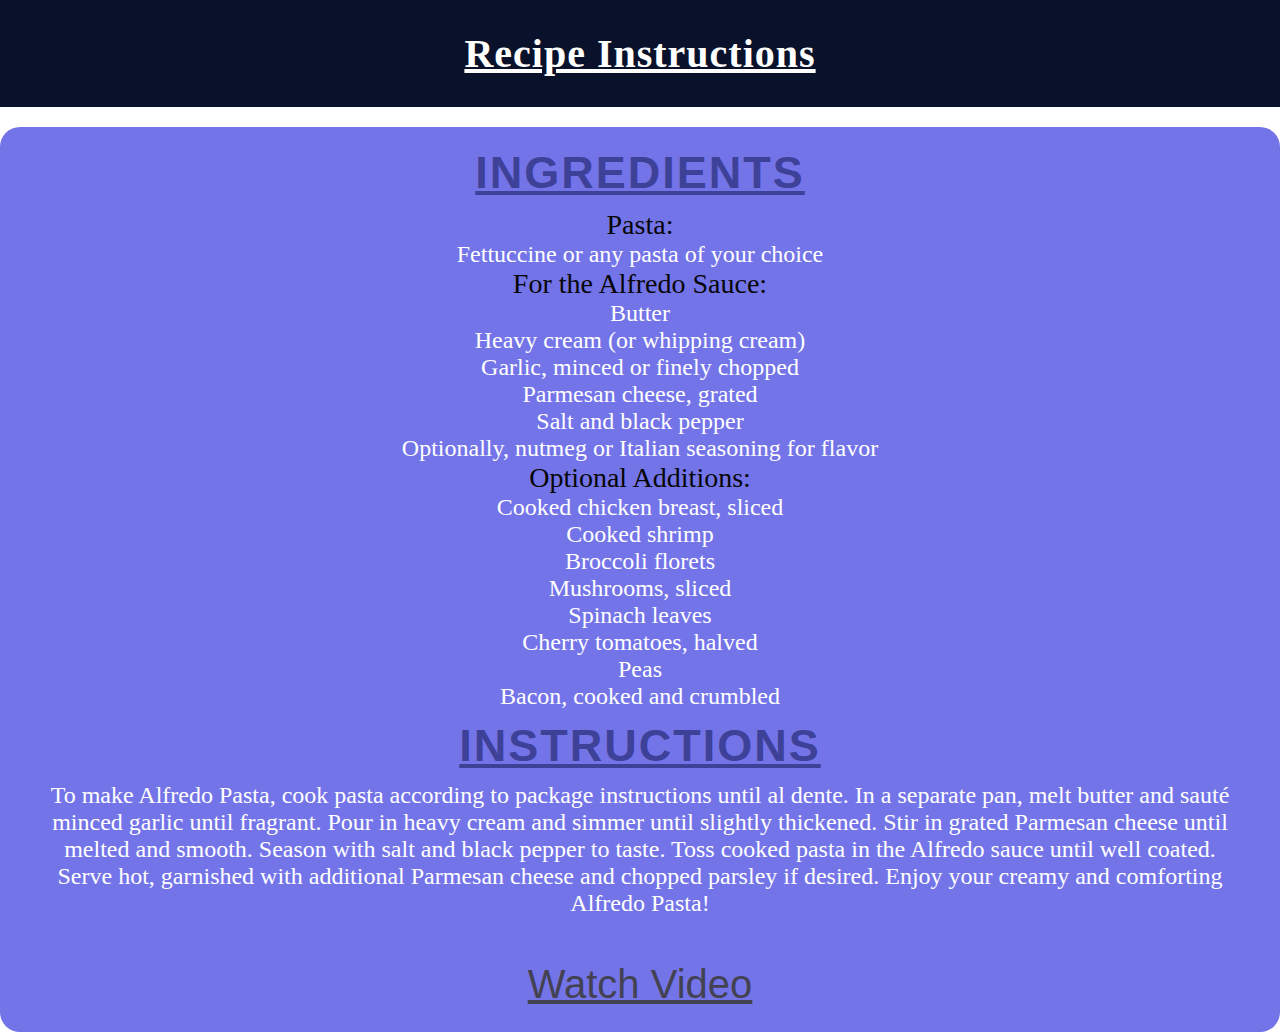
<file: PALATTEPLAY/img7.html>
<!DOCTYPE html>
<html lang="en">
<head>
    <meta charset="UTF-8">
    <meta name="viewport" content="width=device-width, initial-scale=1.0">
    <link rel="stylesheet" href="styles.css"/>
    <title></title>
</head>
<body>
    <header>
        <nav>
        <h1>Recipe Instructions</h1>
        </nav>
    </header>
    <section>
        <div class="rec-container">
            <h1>INGREDIENTS</h1>
            

<ul>Pasta:</ul>
<li>Fettuccine or any pasta of your choice</li>
<ul>For the Alfredo Sauce:</ul>
<li>Butter</li>
<li>Heavy cream (or whipping cream)</li>
<li>Garlic, minced or finely chopped</li>
<li>Parmesan cheese, grated</li>
<li>Salt and black pepper</li>
<li>Optionally, nutmeg or Italian seasoning for flavor</li>
<ul>Optional Additions:</ul>
<li>Cooked chicken breast, sliced</li>
<li>Cooked shrimp</li>
<li>Broccoli florets</li>
<li>Mushrooms, sliced</li>
<li>Spinach leaves</li>
<li>Cherry tomatoes, halved</li>
<li>Peas</li>
<li>Bacon, cooked and crumbled</li>
<h1>INSTRUCTIONS</h1>
<p>To make Alfredo Pasta, cook pasta according to package instructions until al dente. In a separate pan, melt butter and sauté minced garlic until fragrant. Pour in heavy cream and simmer until slightly thickened. Stir in grated Parmesan cheese until melted and smooth. Season with salt and black pepper to taste. Toss cooked pasta in the Alfredo sauce until well coated. Serve hot, garnished with additional Parmesan cheese and chopped parsley if desired. Enjoy your creamy and comforting Alfredo Pasta!</p>
<a href=https://youtu.be/CTTsN3QggDc?si=YLYLskPjXcU8dE_Z" target="_blank">Watch Video</a>
        </section>
    </div>
    
</body>
</file>
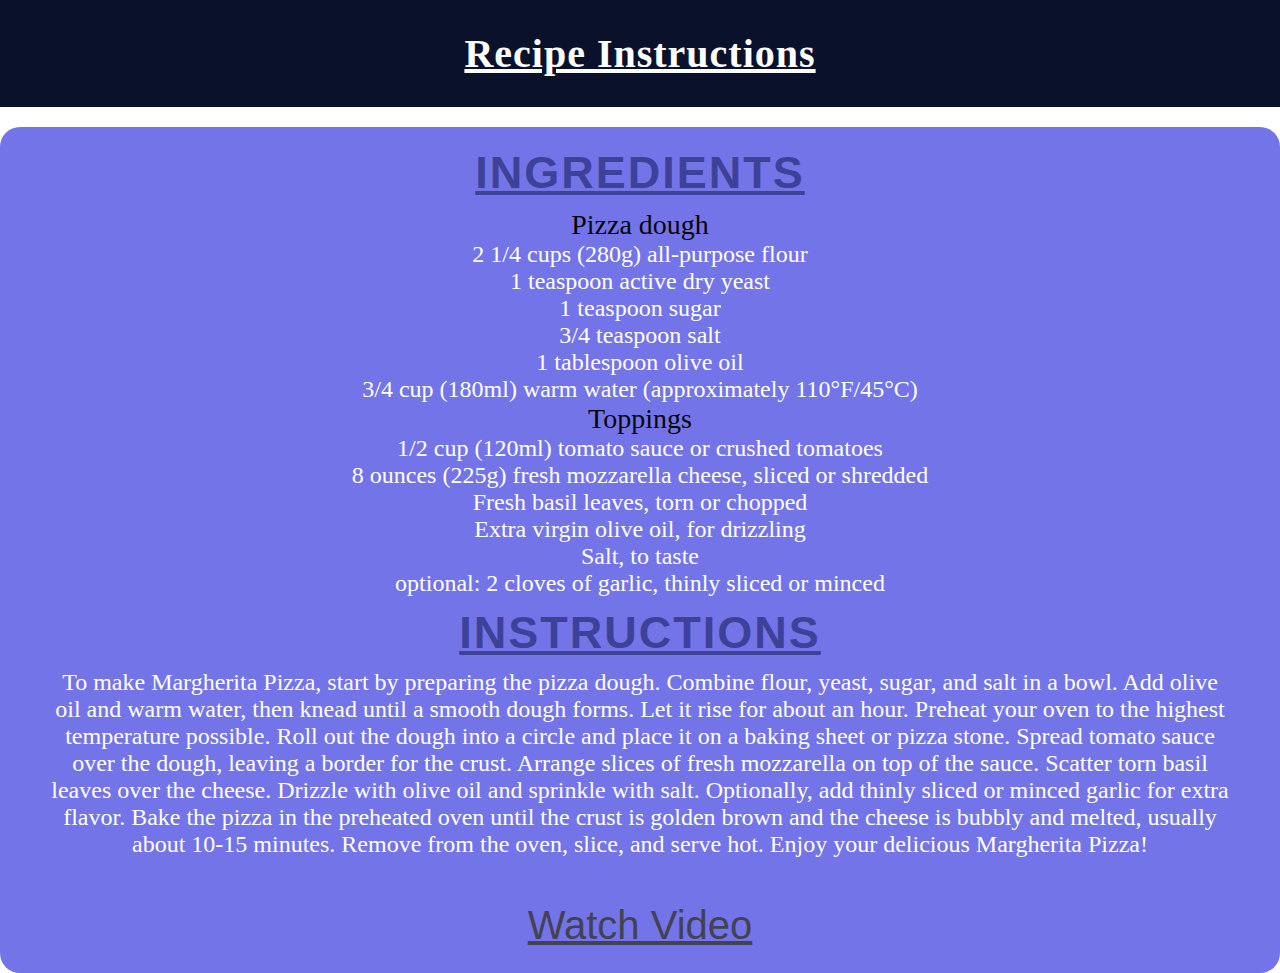
<file: PALATTEPLAY/img8.html>
<!DOCTYPE html>
<html lang="en">
<head>
    <meta charset="UTF-8">
    <meta name="viewport" content="width=device-width, initial-scale=1.0">
    <link rel="stylesheet" href="styles.css"/>
    <title></title>
</head>
<body>
    <header>
        <nav>
        <h1>Recipe Instructions</h1>
        </nav>
    </header>
    <section>
        <div class="rec-container">
            <h1>INGREDIENTS</h1>
            <ul>Pizza dough</ul>
            <li>2 1/4 cups (280g) all-purpose flour</li>
            <li>1 teaspoon active dry yeast</li>
            <li>1 teaspoon sugar</li>
            <li>3/4 teaspoon salt</li>
            <li>1 tablespoon olive oil</li>
            <li>3/4 cup (180ml) warm water (approximately 110°F/45°C)</li>
            <ul>Toppings</ul>
            <li>1/2 cup (120ml) tomato sauce or crushed tomatoes</li>
            <li>8 ounces (225g) fresh mozzarella cheese, sliced or shredded</li>
            <li>Fresh basil leaves, torn or chopped</li>
            <li>Extra virgin olive oil, for drizzling</li>
            <li>Salt, to taste</li>
            <li>optional: 2 cloves of garlic, thinly sliced or minced</li>
<h1>INSTRUCTIONS</h1>
<p>To make Margherita Pizza, start by preparing the pizza dough. Combine flour, yeast, sugar, and salt in a bowl. Add olive oil and warm water, then knead until a smooth dough forms. Let it rise for about an hour. Preheat your oven to the highest temperature possible. Roll out the dough into a circle and place it on a baking sheet or pizza stone. Spread tomato sauce over the dough, leaving a border for the crust. Arrange slices of fresh mozzarella on top of the sauce. Scatter torn basil leaves over the cheese. Drizzle with olive oil and sprinkle with salt. Optionally, add thinly sliced or minced garlic for extra flavor. Bake the pizza in the preheated oven until the crust is golden brown and the cheese is bubbly and melted, usually about 10-15 minutes. Remove from the oven, slice, and serve hot. Enjoy your delicious Margherita Pizza!</p>
<a href="https://youtu.be/vcfNpDtVqOw?si=esj4x7hOly-3PZ6R" target="_blank">Watch Video</a>
        </section>
    </div>
    
</body>
</file>
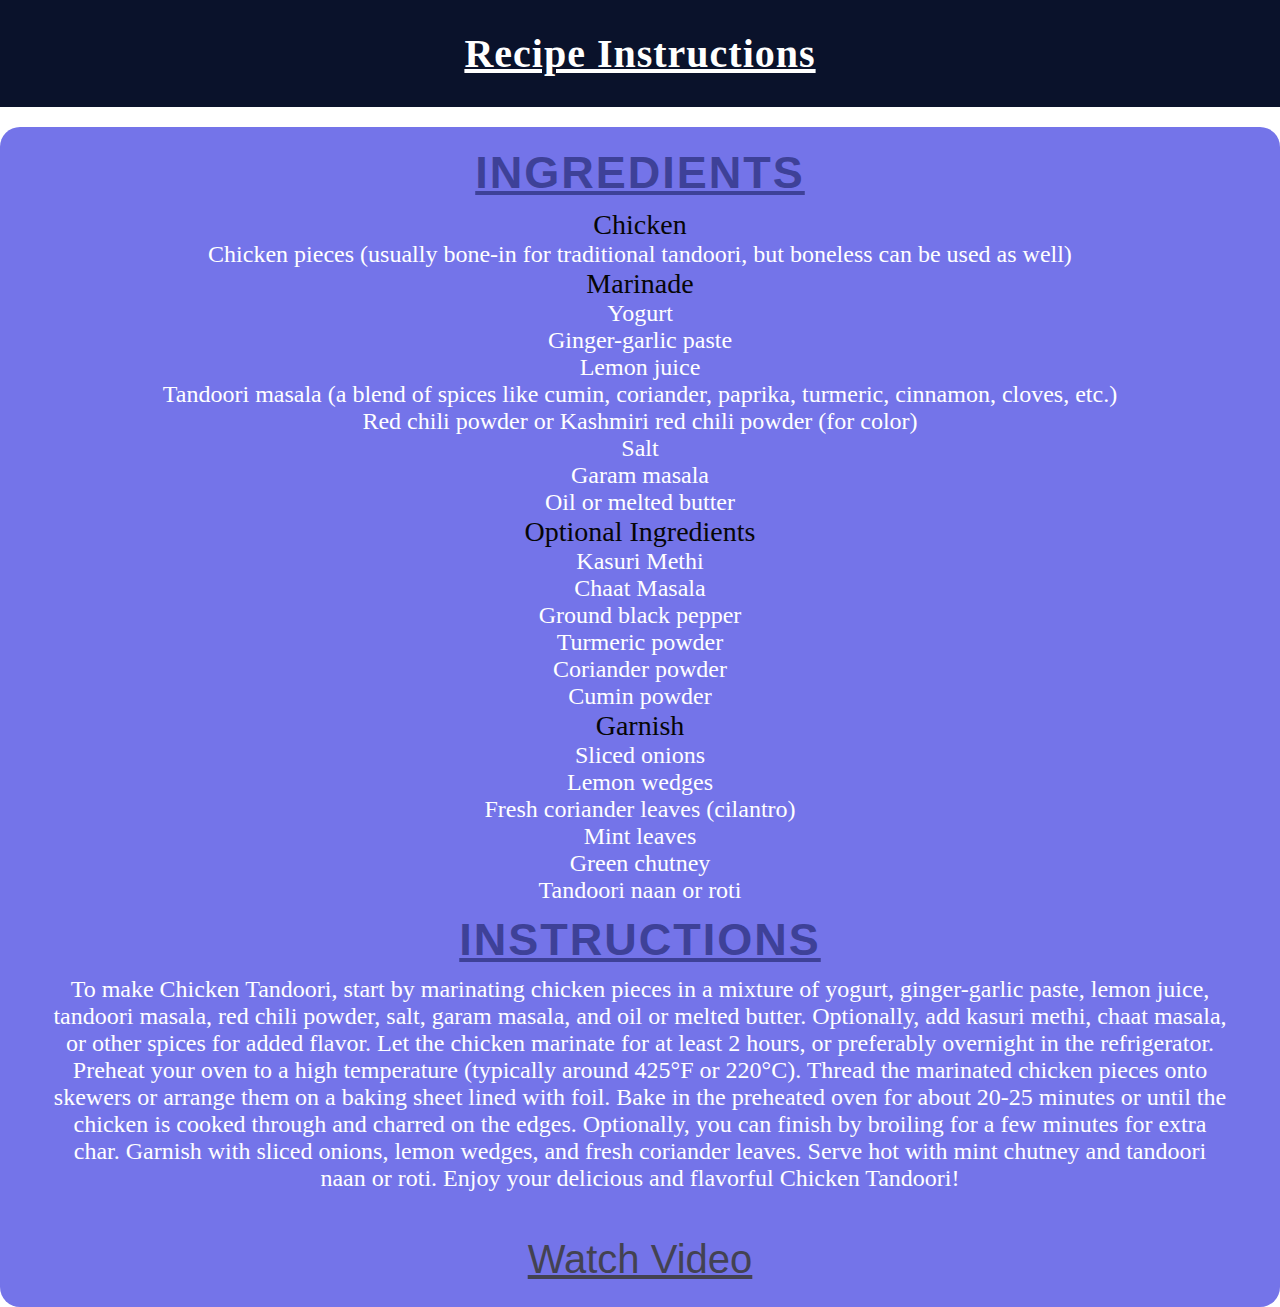
<file: PALATTEPLAY/img9.html>
<!DOCTYPE html>
<html lang="en">
<head>
    <meta charset="UTF-8">
    <meta name="viewport" content="width=device-width, initial-scale=1.0">
    <link rel="stylesheet" href="styles.css"/>
    <title></title>
</head>
<body>
    <header>
        <nav>
        <h1>Recipe Instructions</h1>
        </nav>
    </header>
    <section>
        <div class="rec-container">
            <h1>INGREDIENTS</h1>
            

<ul>Chicken</ul>
<li>Chicken pieces (usually bone-in for traditional tandoori, but boneless can be used as well)</li>
<ul>Marinade</ul>
<li>Yogurt</li>
<li>Ginger-garlic paste</li>
<li>Lemon juice</li>
<li>Tandoori masala (a blend of spices like cumin, coriander, paprika, turmeric, cinnamon, cloves, etc.)</li>
<li>Red chili powder or Kashmiri red chili powder (for color)</li>
<li>Salt</li>
<li>Garam masala</li>
<li>Oil or melted butter</li>
<ul>Optional Ingredients</ul>
<li>Kasuri Methi</li>
<li>Chaat Masala</li>
<li>Ground black pepper</li>
<li>Turmeric powder</li>
<li>Coriander powder</li>
<li>Cumin powder</li>
<ul>Garnish</ul>
<li>Sliced onions</li>
<li>Lemon wedges</li>
<li>Fresh coriander leaves (cilantro)</li>
<li>Mint leaves</li>
<li>Green chutney</li>
<li>Tandoori naan or roti</li>
<h1>INSTRUCTIONS</h1>
<p>To make Chicken Tandoori, start by marinating chicken pieces in a mixture of yogurt, ginger-garlic paste, lemon juice, tandoori masala, red chili powder, salt, garam masala, and oil or melted butter. Optionally, add kasuri methi, chaat masala, or other spices for added flavor. Let the chicken marinate for at least 2 hours, or preferably overnight in the refrigerator. Preheat your oven to a high temperature (typically around 425°F or 220°C). Thread the marinated chicken pieces onto skewers or arrange them on a baking sheet lined with foil. Bake in the preheated oven for about 20-25 minutes or until the chicken is cooked through and charred on the edges. Optionally, you can finish by broiling for a few minutes for extra char. Garnish with sliced onions, lemon wedges, and fresh coriander leaves. Serve hot with mint chutney and tandoori naan or roti. Enjoy your delicious and flavorful Chicken Tandoori!</p>
<a href="https://youtu.be/A3lcRok1zf8?si=ipc1PHP7mZ3WXMuy" target="_blank">Watch Video</a>
        </section>
    </div>
    
</body>
</file>
<file: PALATTEPLAY/style.css>
* {
    margin: 0;
    padding: 0;
    box-sizing: border-box;
    font-family: Arial, Helvetica, sans-serif;
}

body {
    background-color: rgb(253, 253, 253);
    color: rgb(0, 0, 0);
    
}
header nav {
    background-color: rgb(10, 18, 43);
    padding: 20px;
    display: flex;
    justify-content: space-between;
    align-items: center;
    z-index: 1;
    
}

header nav h1 {
    font-size: 40px;
    font-weight: 600;
    letter-spacing: 1px;
    font-family: Gill Sans;
    color: white;
}

header nav form {
    display: flex;
    justify-content: center;
    align-items: center;
}

.recipe-photo{
    text-align: center;
}
.recipe-photo img{
    height:700px;
    width:1000px;
    margin-top: 20px;
    border-radius: 30px;

}
/*profile icon */
.action{
    position: fixed;
    top:20px;
    right:30px;
}
.profile{
    position: relative;
    width:60px;
    height: 60px;
    border-radius:50%;
    overflow: hidden;
    cursor: pointer;
}
.profile img{
    position: absolute;
    top:0px;
    left:0px;
    width:100%;
    height:100%;
    object-fit: cover;
}

.menu{
    position: absolute;
    margin-top:25px;
    margin-right: 5px;
    top:100px;
    right:0px;
    padding: 10px 20px;
    background:white;
    width:220px;
    box-sizing:0 5px 25px rgba(67, 54, 54, 0.1);
    border-radius: 15px;
    transition: 0.5s;
    visibility: hidden;
    opacity: 0;
    box-shadow:0 5px 10px #5f5b76;
}
.menu.active{
    top:80px;
    visibility:visible;
    opacity: 1;
}

.menu::before{
    content: '';
    position: absolute;
    top:-5px;
    right:20px;
    width:20px;
    height:20px;
    background:white;
    transform: rotate(45deg);
}

.menu ul li{
    list-style: none;
    padding: 10px 0;
    border-top:1px solid rgba(0,0,0,0.05);
    display:flex;
    align-items: center;
    justify-content: center;
}

.menu ul li img{
max-width: 20px;
margin-right: 20px;
transition: 0.5s;
}
 .menu ul li a{
    display: inline-block;
    text-decoration: none;
    color: rgb(99, 93, 93);
    font-weight: 400;
    font-size:20px;
    transition: 0.5s;
}
 .menu ul li:hover a{
    color: rgb(250, 0, 0);
}

form input[type="text"] {
    margin-right:20px;
    z-index: 1;
}
form input[type="text"],
button[type="submit"] {
    border: none;
    font-size: 16px;
    padding: 1px;
    border-radius: 5px;
    width: 180px;
    height: 45px;
    text-align: center;
    margin-right:40px;
    transform:translateX(-40%);
    
}

form button[type="submit"] {
    background-color: rgb(52, 52, 68);
    color: rgb(255, 255, 255);
    cursor: pointer;
}

form button[type="submit"]:hover,
.recipe button:hover,
.recipe-close-btn:hover {
    background-color: black;
}

/* Main Section */
.recipe-container {
    text-align: center;
    margin-top: 20px;
    display: grid;
    grid-template-columns: repeat(auto-fit, minmax(400px, 1fr));
    grid-gap: 40px;
    width: 80%;
    margin: 10px auto;
    padding: 20px;
    place-items: center;
}
.recipe-container h2{
    font-size: 42px;
    height: 10px;
    text-shadow: 2px 2px 4px rgba(14, 9, 85, 0.705);
    text-decoration:#8b53ff;
}
.recipe-container h2:hover{
    cursor: pointer;
    color:#614b8e
}
.recipe {
    background-color: rgba(1, 4, 95, 0.6);
    display: flex;
    flex-direction: column;
    border-radius: 6px;
    box-shadow: 0 5px 10px black, -5px -5px 10px black;
    cursor: pointer;
    max-width: 350px;
    transition: transform 0.5s ease-in-out; /* Corrected transition property */
    color: white;
}

.recipe:hover {
    transform: scale(1.1);
}

.recipe img {
    height: 300px;
}

.recipe h3 {
    font-size: 24px;
}

.recipe p {
    font-size: 20px;
    margin: 5px 0;
}

.recipe button {
    font-size: 20px;
    font-weight: 600;
    padding: 10px;
    border-radius: 5px;
    cursor: pointer;
    margin: 18px auto;
    background-color: rgb(40, 12, 71);
    color: white;
    border: none;
}

/* Recipe Details */
.recipe-details {
    display: none;
    position: fixed;
    top: 50%;
    left: 50%;
    transform: translate(-50%, -50%);
    background-color: rgb(31, 4, 104);
    width: 40%;
    height: 60%;
    border-radius: 12px;
    font-size: 18px;
    transition: all 0.5s ease-in-out;
    overflow-y: scroll;
    color: white;
}

.recipe-details-content {
    padding: 30px;
}

.recipeName {
    text-align: center;
    text-transform: uppercase;
    text-decoration: underline;
    margin-bottom: 10px;
}

.ingredientList li {
    margin-top: 10px;
    margin-left: 20px;
}

.recipeInstructions {
    line-height: 30px;
    white-space: pre-line;
}

.recipeName,
.ingredientList,
.recipeInstructions {
    margin-bottom: 10px;
}

.recipe-close-btn {
    font-size: 16px;
    padding: 1px;
    border-radius: 5px;
    background-color: rgb(0, 0, 0);
    color: white;
    position: absolute;
    top: 20px;
    right: 20px;
    font-size: 16px; /* Corrected property */
}

/* Scrollbar */
.recipe-details::-webkit-scrollbar {
    width: 10px;
}

.recipe-details::-webkit-scrollbar-thumb {
    background: white;
    border-radius: 16px;
    --webkit-border-radius: 16px;
}

body::-webkit-scrollbar {
    width: 16px;
}

body::-webkit-scrollbar-thumb {
    background: rgb(236, 234, 234);
    border-radius: 16px;
    --webkit-border-radius: 16px;
}

body::-webkit-scrollbar-track {
    background: rgb(129, 128, 128);
}

.recipe-link {
    text-align: center;
}

.recipe-link a {
    color: white;
}

/* Responsive part */
@media screen and (max-width: 600px) {
    header nav {
        flex-direction: column;
    }

    header nav form {
        width: 80%;
        margin-top: 20px;
    }
   
}
/*recipes of the day*/
.wrapper {
    max-width: 2000px;
    width: 100%;
    position: relative;
}

.wrapper i {
    height: 50px;
    width: 50px;
    cursor: pointer;
    font-size: 1.25rem;
    position: absolute;
    font-size: 1.25rem;
    text-align: center;
    line-height: 50px;
    background: #fff;
    border-radius: 50%;
    box-shadow: 0 3px 6px rgba(0, 0, 0, 0.23);
    transform: translateY(-50%);
    transition: transform 0.1s linear;
}
.wrapper i:active{
    transform: translateY(-50%) scale(0.85);
  }

.wrapper i:first-child {
    left: -22px;
    top: 47%;
}

.wrapper i:last-child{
    right:-22px;
}

.wrapper .carousel {
    display: grid;
    grid-auto-flow: column;
    grid-auto-columns:calc((100% / 3) - 30px);
    overflow-x: auto;
    scroll-snap-type: x mandatory;
    gap: 16px;
    border-radius: 8px;
    scroll-behavior:smooth;
    scrollbar-width: none;
    
}

.carousel::-webkit-scrollbar {
    display: none;
}

.carousel.no-transition {
    scroll-behavior: auto;
}

.carousel.dragging {
    scroll-snap-type: none;
    scroll-behavior: auto;
}

.carousel.dragging .card {
    cursor: grab;
    user-select: none;
}

.carousel :where(.card, .img) {
    display: flex;
    justify-content: center;
    align-items: center;
}

.carousel .card {
    scroll-snap-align: start;
    height: 342px;
    list-style: none;
    background: #150c46;
    cursor: pointer;
    padding-bottom: 15px;
    flex-direction: column;
    border-radius: 8px;
}

.carousel .card .img {
    background: #8b53ff;
    height: 148px;
    width: 148px;
    border-radius: 50%;
}

.card .img img {
    width: 140px;
    height: 140px;
    border-radius: 50%;
    object-fit: cover;
    border: 4px solid #fff;
}
.card .img img:hover{
    cursor: pointer;
    box-shadow:0 30px 30px rgb(50, 43, 43);
    transition: transform 0.5s linear;
}

.carousel .card h2 {
    font-weight: 500;
    font-size: 1.56rem;
    margin: 30px 0 5px;
    color:white;
}

.carousel .card span {
    color: #f7f8ff;
    font-size: 1.31rem;
}

@media screen and (max-width: 900px) {
    .wrapper .carousel {
        grid-auto-columns: calc((100% / 3) - 30px);
    }
}

@media screen and (max-width: 600px) {
    .wrapper .carousel {
        grid-auto-columns: 100%;
    }
}
</file>
<file: PALATTEPLAY/styles.css>
* {
    margin: 0;
    padding: 0;
    box-sizing: border-box;
    font-family: Arial, Helvetica, sans-serif;
}

body {
    background-color: rgba(255, 255, 255, 0.543);
    color: rgb(0, 0, 0);
    
}

header nav {
    background-color: rgb(10, 18, 43);
    padding: 20px;
    display: flex;
    justify-content: center;
    align-items: center;
    z-index: 1;
    
}

header nav h1 {
    font-size: 40px;
    font-weight: 600;
    letter-spacing: 1px;
    font-family: Gill Sans;
    color: white;
}
h1{
    text-align: center;
    margin-bottom: 10px;
    margin-top:10px;
    color:rgb(62, 65, 152);
    font-size:45px;
    letter-spacing: 2px;
    text-decoration:underline ;
}

.rec-container{
    text-align: center;
    color:rgb(6, 6, 6);
    display:grid;
    background-color: rgb(116, 116, 233);
    padding:10px;
    margin-top:20px;
    border-radius:20px;
    position:absolute;
    overflow: hidden;
}
.rec-container ul{
    font-size:28px;
    font-family: 'Lucida Sans';
    justify-content: center;
    text-align: center;
}
.rec-container li{
    font-family: 'Lucida Sans';
    color:white;
    font-size:24px;
    justify-content: center;
    text-align:center;
}
.rec-container p{
    font-family:'Lucida Sans';
    color:white;
    font-size:24px;
    justify-content: center;
    text-align:center;
    margin-left:40px;
    margin-right: 40px;
    margin-bottom:30px;
}
.rec-container a{
    color:rgb(67, 66, 82);
    font-size:40px;
    margin: 15px;
}
</file>
